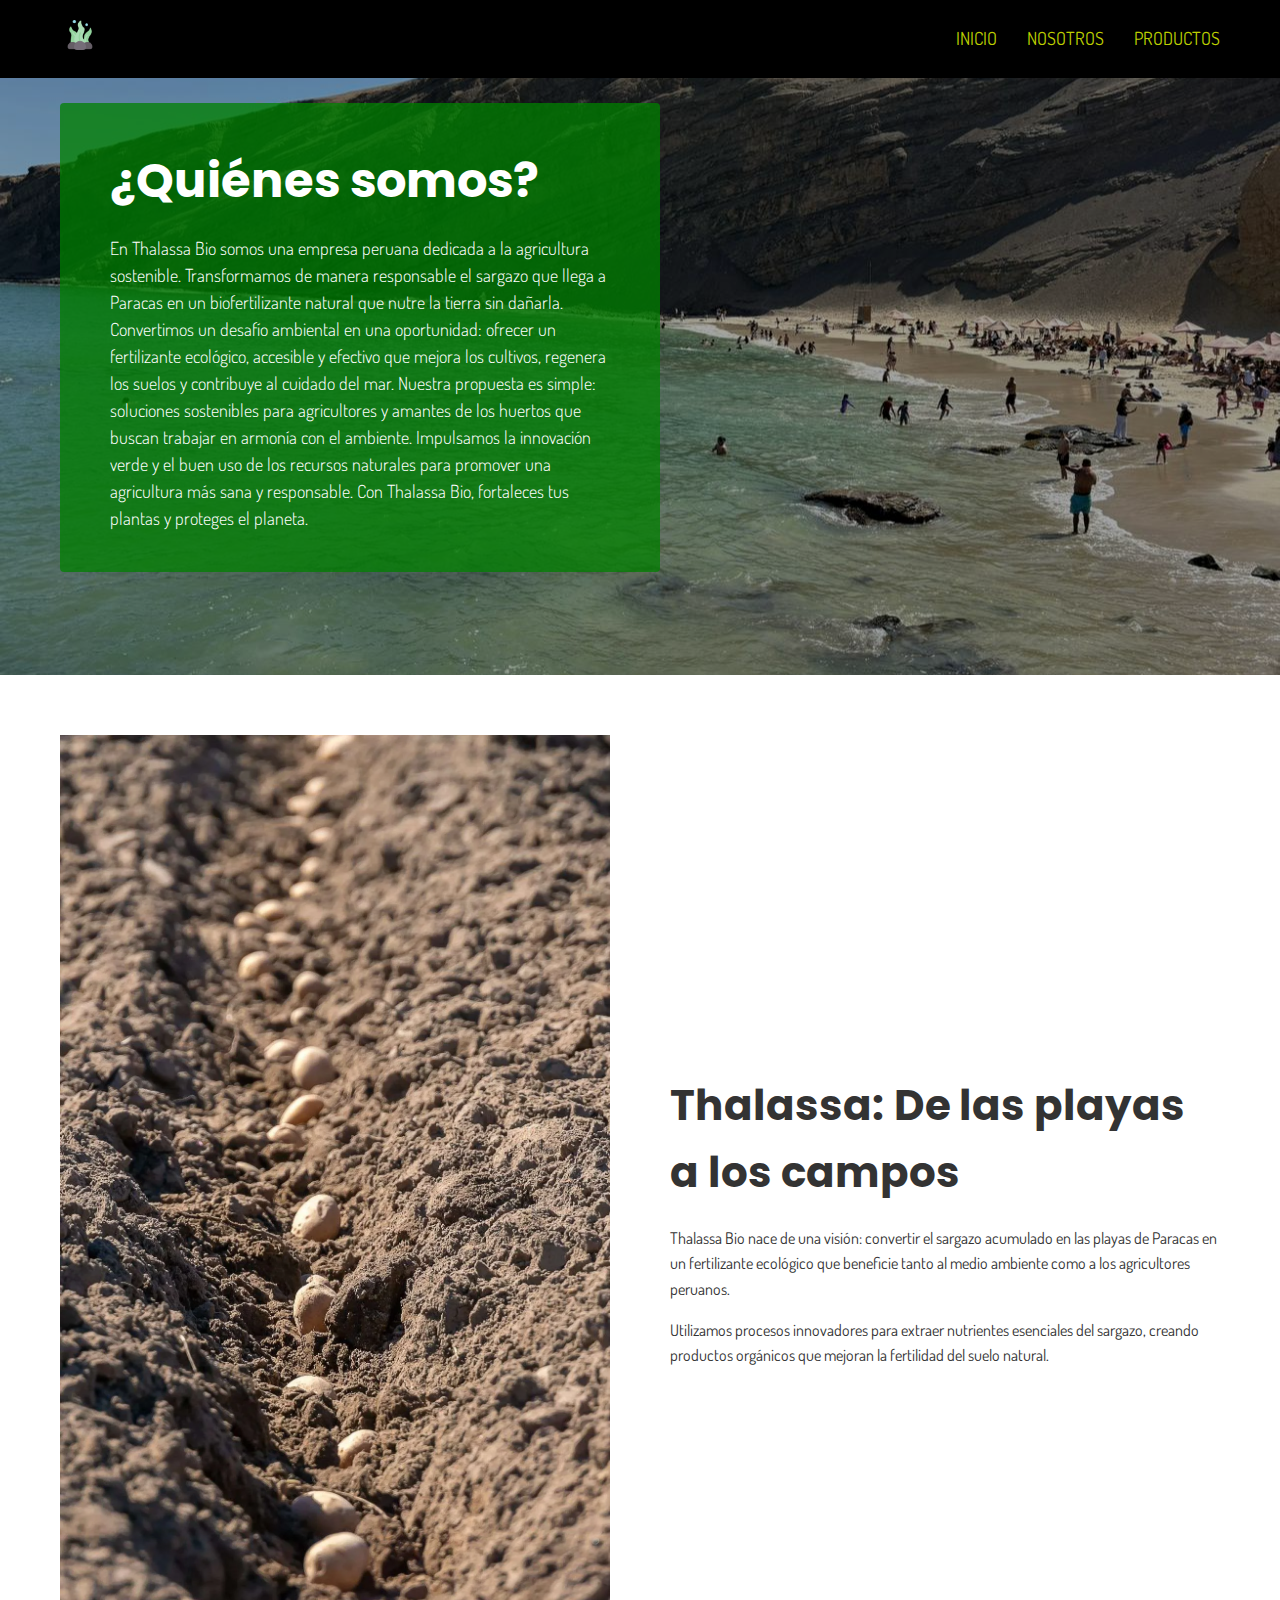
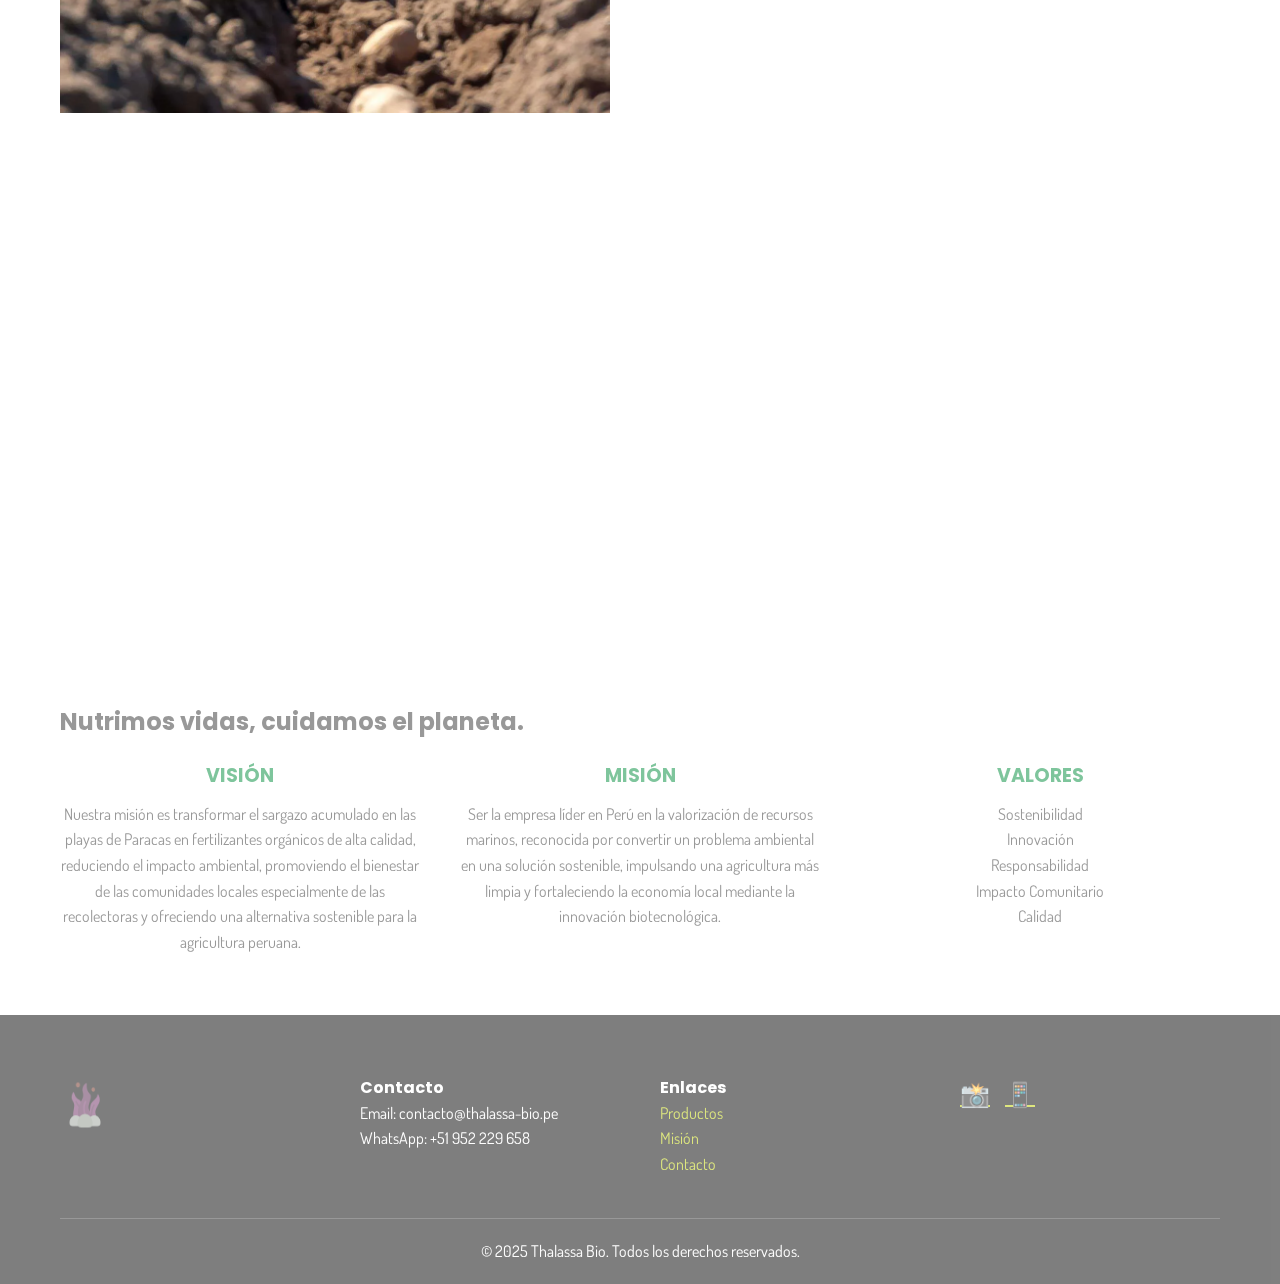
<file: pages/nosotros.html>
<!DOCTYPE html>
<html lang="es">
  <head>
    <meta charset="UTF-8" />
    <meta name="viewport" content="width=device-width, initial-scale=1.0" />
    <title>Nosotros - Thalassa Bio</title>
    <link rel="preconnect" href="https://fonts.gstatic.com" crossorigin />
    <link
      href="https://fonts.googleapis.com/css2?family=Poppins:ital,wght@0,100;0,200;0,300;0,400;0,500;0,600;0,700;0,800;0,900;1,100;1,200;1,300;1,400;1,500;1,600;1,700;1,800;1,900&family=Dosis:wght@200;300;400;500;600;700;800&display=swap"
      rel="stylesheet"
    />
    <link rel="stylesheet" href="../styles.css" />
  </head>
  <body>
    <!-- Header -->
    <header id="main-header" class="main-header">
      <div class="container">
        <div class="logo">
          <a href="../index.html">
            <img src="../assets/images/logo-thalassa.webp" alt="Thalassa Bio" />
          </a>
        </div>
        <nav>
          <ul class="nav-menu">
            <li><a href="../index.html#inicio">Inicio</a></li>
            <li><a href="#" class="active">Nosotros</a></li>
            <li><a href="../index.html#productos">Productos</a></li>
          </ul>
        </nav>
      </div>
    </header>

    <main>
      <!-- <div class="et_pb_section et_pb_section_0 et_pb_with_background et_section_regular section_has_divider et_pb_bottom_divider">
            <div class="container">
                <h1>¿Quiénes somos?</h1>
                <p><span>A través de la innovación sostenible, transformamos un problema ambiental en solución agrícola. En Thalassa Bio nos comprometemos con la nutrición balanceada para el desarrollo del campo peruano.</span></p>
            </div>
        </div> -->

      <section class="about-hero">
        <div class="about-hero-overlay">
          <div class="about-hero-box">
            <h1>¿Quiénes somos?</h1>
            <p>
              En Thalassa Bio somos una empresa peruana dedicada a la
              agricultura sostenible. Transformamos de manera responsable el
              sargazo que llega a Paracas en un biofertilizante natural que
              nutre la tierra sin dañarla. Convertimos un desafío ambiental en
              una oportunidad: ofrecer un fertilizante ecológico, accesible y
              efectivo que mejora los cultivos, regenera los suelos y contribuye
              al cuidado del mar. Nuestra propuesta es simple: soluciones
              sostenibles para agricultores y amantes de los huertos que buscan
              trabajar en armonía con el ambiente. Impulsamos la innovación
              verde y el buen uso de los recursos naturales para promover una
              agricultura más sana y responsable. Con Thalassa Bio, fortaleces
              tus plantas y proteges el planeta.
            </p>
          </div>
        </div>
      </section>

      <div class="et_pb_section et_pb_section_1 et_section_regular">
        <div class="container">
          <div class="about-two-column-grid">
            <div class="about-image">
              <img
                src="../assets/images/Papas-Equiilibra.webp"
                alt="Campos peruanos"
                style="width: 100%; max-width: 100%; height: auto"
              />
            </div>
            <div class="about-text-content">
              <h2>Thalassa: De las playas a los campos</h2>
              <p>
                Thalassa Bio nace de una visión: convertir el sargazo acumulado
                en las playas de Paracas en un fertilizante ecológico que
                beneficie tanto al medio ambiente como a los agricultores
                peruanos.
              </p>
              <p>
                Utilizamos procesos innovadores para extraer nutrientes
                esenciales del sargazo, creando productos orgánicos que mejoran
                la fertilidad del suelo natural.
              </p>
            </div>
          </div>
        </div>
      </div>

      <!-- <div class="et_pb_section et_pb_section_2 et_section_regular">
        <div class="container">
          <iframe
            width="560"
            height="315"
            src="https://youtu.be/TlI4Lf3FatM"
            title="Video institucional"
            frameborder="0"
            allow="accelerometer; autoplay; clipboard-write; encrypted-media; gyroscope; picture-in-picture; web-share"
            allowfullscreen
          ></iframe>
        </div>
      </div> -->

      <div class="et_pb_section et_pb_section_2 et_section_regular">
        <div class="container">
          <iframe
          width="560"
          height="315"
          src="https://www.youtube.com/embed/TlI4Lf3FatM"
          title="Video institucional"
          frameborder="0"
          allow="accelerometer; autoplay; clipboard-write; encrypted-media; gyroscope; picture-in-picture; web-share"
          allowfullscreen
            ></iframe>
        </div>
      </div>


      <div
        class="et_pb_section et_pb_section_3 et_pb_with_background et_section_regular"
      >
        <div class="container">
          <h2>Nutrimos vidas, cuidamos el planeta.</h2>
        </div>
        <div class="container">
          <div class="three-column-blurbs">
            <div class="blurb-item">
              <h4>VISIÓN</h4>
              <p>
                Nuestra misión es transformar el sargazo acumulado en las playas
                de Paracas en fertilizantes orgánicos de alta calidad,
                reduciendo el impacto ambiental, promoviendo el bienestar de las
                comunidades locales especialmente de las recolectoras y
                ofreciendo una alternativa sostenible para la agricultura
                peruana.
              </p>
            </div>
            <div class="blurb-item">
              <h4>MISIÓN</h4>
              <p>
                Ser la empresa líder en Perú en la valorización de recursos
                marinos, reconocida por convertir un problema ambiental en una
                solución sostenible, impulsando una agricultura más limpia y
                fortaleciendo la economía local mediante la innovación
                biotecnológica.
              </p>
            </div>
            <div class="blurb-item">
              <h4>VALORES</h4>
              <p>
                Sostenibilidad<br />Innovación<br />Responsabilidad<br />Impacto
                Comunitario<br />Calidad
              </p>
            </div>
          </div>
        </div>
      </div>
    </main>

    <!-- Footer -->
    <footer class="main-footer et_pb_section">
      <div class="container">
        <div class="footer-content">
          <div class="footer-logo">
            <img
              src="../assets/images/logo-thalassa.webp"
              alt="Thalassa Bio"
              width="50"
              height="60"
            />
          </div>
          <div class="footer-contact">
            <h4>Contacto</h4>
            <p>Email: contacto@thalassa-bio.pe</p>
            <p>WhatsApp: +51 952 229 658</p>
          </div>
          <div class="footer-links">
            <h4>Enlaces</h4>
            <ul>
              <li><a href="../index.html#productos">Productos</a></li>
              <li><a href="#mision">Misión</a></li>
              <li><a href="../index.html#contacto">Contacto</a></li>
            </ul>
          </div>
          <div class="footer-social">
            <!-- <a href="https://facebook.com/thalassa-bio" target="_blank">💙</a> -->
            <a href="https://www.instagram.com/thalassa_bio?igsh=ejJvaGFtejN2dmUw" target="_blank">📸</a>
            <a href="https://wa.me/51952229658" target="_blank">📱</a>
          </div>
        </div>
        <div class="footer-bottom">
          <p>&copy; 2025 Thalassa Bio. Todos los derechos reservados.</p>
        </div>
      </div>
    </footer>

    <script src="../js/scripts.js"></script>
  </body>
</html>
</file>
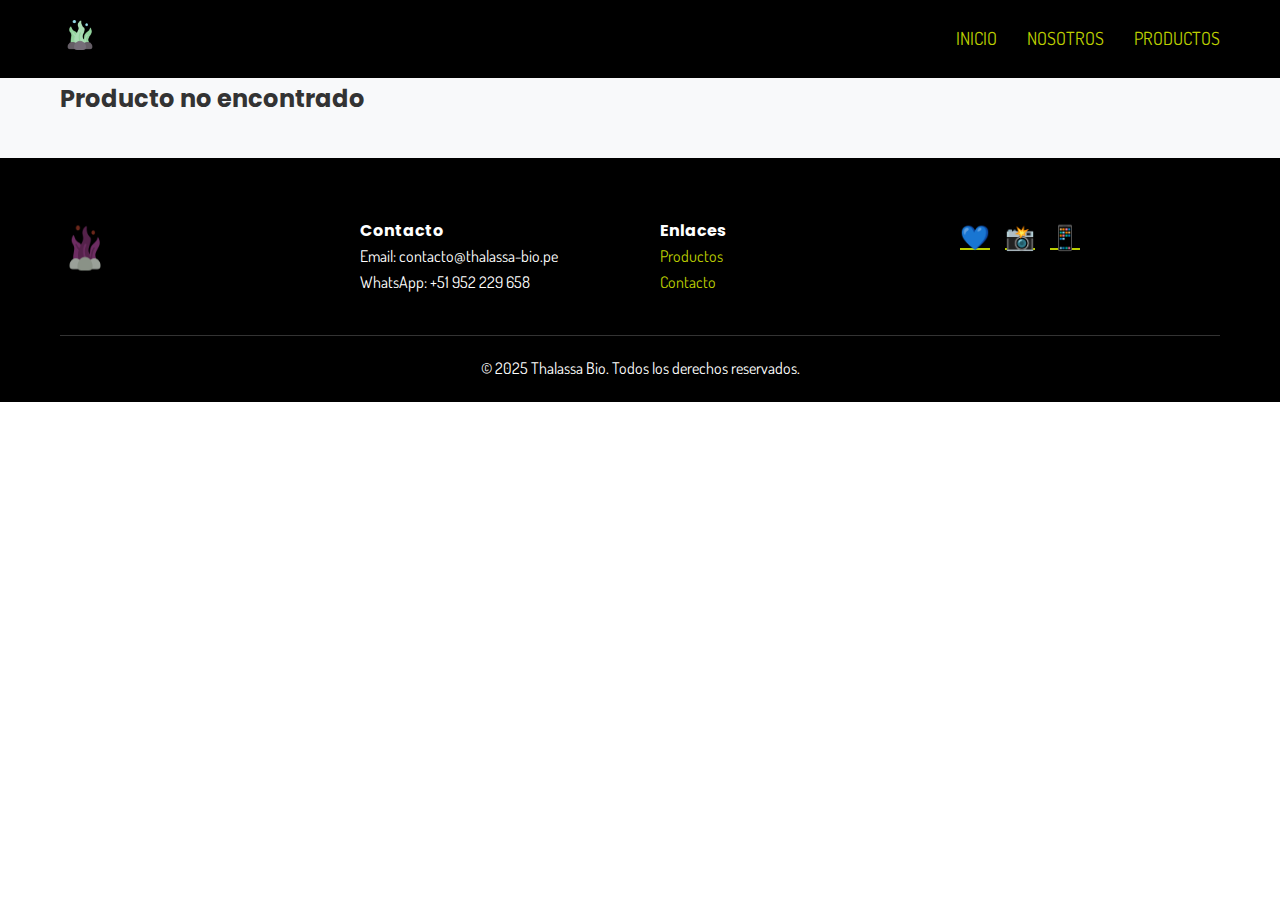
<file: pages/producto.html>
<!DOCTYPE html>
<html lang="es">
<head>
    <meta charset="UTF-8">
    <meta name="viewport" content="width=device-width, initial-scale=1.0">
    <title>Producto - Thalassa Bio</title>
    <link rel="preconnect" href="https://fonts.gstatic.com" crossorigin>
    <link href="https://fonts.googleapis.com/css2?family=Poppins:ital,wght@0,100;0,200;0,300;0,400;0,500;0,600;0,700;0,800;0,900;1,100;1,200;1,300;1,400;1,500;1,600;1,700;1,800;1,900&family=Dosis:wght@200;300;400;500;600;700;800&display=swap" rel="stylesheet">
    <link rel="stylesheet" href="../styles.css">
</head>
<body>
    <!-- Header -->
    <header id="main-header" class="main-header">
        <div class="container">
            <div class="logo">
                <a href="../index.html">
                    <img src="../assets/images/logo-thalassa.webp" alt="Thalassa Bio">
                </a>
            </div>
            <nav>
                <ul class="nav-menu">
                    <li><a href="../index.html">Inicio</a></li>
                    <li><a href="./nosotros.html">Nosotros</a></li>
                    <li><a href="#productos">Productos</a></li>
                </ul>
            </nav>
        </div>
    </header>

    <main>
        <section class="product-detail-section et_pb_section">
            <div class="container" id="product-detail">
                <p>Cargando producto...</p>
            </div>
        </section>
    </main>

    <!-- Footer -->
    <footer class="main-footer et_pb_section">
        <div class="container">
            <div class="footer-content">
                <div class="footer-logo">
                    <img src="../assets/images/logo-thalassa.webp" alt="Thalassa Bio" width="50" height="60">
                </div>
                <div class="footer-contact">
                    <h4>Contacto</h4>
                    <p>Email: contacto@thalassa-bio.pe</p>
                    <p>WhatsApp: +51 952 229 658</p>
                </div>
                <div class="footer-links">
                    <h4>Enlaces</h4>
                    <ul>
                        <li><a href="#productos">Productos</a></li>
                        <li><a href="#contacto">Contacto</a></li>
                    </ul>
                </div>
                <div class="footer-social">
                    <a href="https://facebook.com/thalassa-bio" target="_blank">💙</a>
                    <a href="https://instagram.com/thalassa-bio" target="_blank">📸</a>
                    <a href="https://wa.me/51952229658" target="_blank">📱</a>
                </div>
            </div>
            <div class="footer-bottom">
                <p>&copy; 2025 Thalassa Bio. Todos los derechos reservados.</p>
            </div>
        </div>
    </footer>

    <script>
        // Product detail loading
        document.addEventListener('DOMContentLoaded', async function() {
            const urlParams = new URLSearchParams(window.location.search);
            const productId = parseInt(urlParams.get('id'));

            if (!productId && productId !== 0) {
                document.getElementById('product-detail').innerHTML = '<h2>Producto no encontrado</h2>';
                return;
            }

            try {
                const response = await fetch('../data/products.json');
                const products = await response.json();
                const product = products[productId];

                if (product) {
                    document.getElementById('product-detail').innerHTML = `
                        <div class="product-detail-wrapper">
                            <div class="product-image">
                                <img src=".${product.imagen}" alt="${product.nombre}" onerror="this.src='https://via.placeholder.com/500x400?text=Producto'">
                            </div>
                            <div class="product-info">
                                <h1>${product.nombre}</h1>
                                <p class="product-price">${product.precio}</p>
                                <div class="product-description">
                                    <h3>Descripción</h3>
                                    <p>${product.descripcion}</p>
                                </div>
                                <div class="product-benefits">
                                    <h3>Beneficios</h3>
                                    <ul>
                                        <li>100% orgánico</li>
                                        <li>Sostenible con el medio ambiente</li>
                                        <li>Mejora la calidad del suelo</li>
                                        <li>Incrementa la producción agrícola</li>
                                    </ul>
                                </div>
                                <div class="product-actions">
                                    <a href="https://wa.me/51952229658?text=Hola, vi el producto ${product.nombre} en el sitio web y me gustaría más información." class="btn btn-primary" target="_blank">Comprar por WhatsApp</a>
                                    <a href="../index.html" class="btn btn-secondary">Ver todos los productos</a>
                                </div>
                            </div>
                        </div>
                    `;
                } else {
                    document.getElementById('product-detail').innerHTML = '<h2>Producto no encontrado</h2>';
                }
            } catch (error) {
                console.error('Error loading product:', error);
                document.getElementById('product-detail').innerHTML = '<h2>Error al cargar el producto</h2>';
            }
        });
    </script>
</body>
</html>
</file>
<file: styles.css>
/* CSS Reset */
* {
    margin: 0;
    padding: 0;
    box-sizing: border-box;
}

body {
    font-family: 'Dosis', sans-serif;
    line-height: 1.6;
    color: #333;
    background-color: #fff;
}


h1, h2, h3, h4, h5, h6 {
    font-family: 'Poppins', sans-serif;
}

.container {
    max-width: 1200px;
    margin: 0 auto;
    padding: 0 20px;
}

/* Header Styles */
.main-header {
    background-color: #000;
    position: fixed;
    width: 100%;
    z-index: 1000;
    top: 0;
}

.main-header .container {
    display: flex;
    justify-content: space-between;
    align-items: center;
    padding: 15px 20px;
}

.logo img {
    height: 40px;
}

.nav-menu {
    list-style: none;
    display: flex;
    gap: 30px;
}

.nav-menu a {
    color: #bccf00;
    text-decoration: none;
    text-transform: uppercase;
    font-weight: normal;
    font-size: 18px;
}

/* Hero Section */
.hero-section {
    position: relative;
    height: 100vh;
    overflow: hidden;
}

.hero-bg-video {
    position: absolute;
    top: 0;
    left: 0;
    width: 100%;
    height: 100%;
    z-index: -1;
}

.hero-bg-video video {
    width: 100%;
    height: 100%;
    object-fit: cover;
}

.hero-overlay {
    background: rgba(0, 0, 0, 0.5);
    height: 100%;
    display: flex;
    align-items: center;
    justify-content: center;
    text-align: center;
}

.hero-content {
    color: white;
}

.hero-logo {
    max-width: 300px;
    margin-bottom: 20px;
}

.hero-title {
    font-size: 48px;
    margin-bottom: 20px;
    font-weight: bold;
}

.hero-subtitle {
    font-size: 24px;
    margin-bottom: 30px;
}

.hero-buttons {
    display: flex;
    gap: 20px;
    justify-content: center;
}

/* Buttons */
.btn {
    display: inline-block;
    padding: 15px 30px;
    text-decoration: none;
    border-radius: 4px;
    transition: all 0.3s ease;
    font-weight: bold;
    text-transform: uppercase;
}

.btn-primary {
    background-color: #A0D8EF;
    color: white;
}

.btn-primary:hover {
    background-color: #7BBED5;
}

.btn-secondary {
    background-color: transparent;
    color: white;
    border: 2px solid white;
}

.btn-secondary:hover {
    background-color: white;
    color: #008c3c;
}

.btn-small {
    padding: 10px 20px;
    font-size: 14px;
}

/* Sections */
.et_pb_section {
    padding: 60px 0;
}

.et_pb_fullwidth_section {
    padding: 0;
}

/* Products Section */
.products-section {
    background-color: #f8f9fa;
}

.section-title {
    text-align: center;
    font-size: 32px;
    margin-bottom: 40px;
    color: #008c3c;
}

.products-grid {
    display: grid;
    grid-template-columns: repeat(auto-fit, minmax(300px, 1fr));
    gap: 30px;
}

.product-item {
    background: white;
    border-radius: 8px;
    overflow: hidden;
    box-shadow: 0 4px 6px rgba(0,0,0,0.1);
    text-align: center;
    transition: transform 0.3s ease;
}

.product-item:hover {
    transform: translateY(-5px);
}

.product-img {
    width: 100%;
    height: 200px;
    object-fit: cover;
}

.product-item h3 {
    margin: 20px 15px;
    font-size: 18px;
}

.product-item .btn {
    margin-bottom: 20px;
}

/* Blog Slider */
.blog-slider {
    background-color: #000;
    color: white;
}

.slider-item {
    text-align: center;
    padding: 100px 20px;
}

/* Video Section */
.video-wrapper {
    text-align: center;
    margin: 40px 0;
}

.video-wrapper iframe {
    max-width: 100%;
    height: auto;
}

/* About Section */
.about-section {
    background-color: #e8f5e8;
}

.about-grid {
    display: grid;
    grid-template-columns: repeat(auto-fit, minmax(250px, 1fr));
    gap: 40px;
}

.about-item {
    text-align: center;
}

.icon {
    font-size: 48px;
    margin-bottom: 20px;
}

.about-item h4 {
    margin-bottom: 15px;
    font-size: 20px;
}

.about-item p {
    font-size: 16px;
}

/* Contact Section */
.contact-section {
    background-color: #f8f9fa;
}

.contact-wrapper {
    display: grid;
    grid-template-columns: 1fr 1fr;
    gap: 60px;
}

.contact-info h2 {
    margin-bottom: 20px;
}

.contact-form {
    display: flex;
    flex-direction: column;
    gap: 15px;
}

.contact-form input,
.contact-form textarea {
    padding: 12px;
    border: 1px solid #ddd;
    border-radius: 4px;
    font-family: 'Dosis', sans-serif;
}

.contact-form button {
    align-self: flex-start;
    margin-top: 10px;
}

/* Footer */
.main-footer {
    background-color: #000;
    color: white;
    padding: 60px 0 20px;
}

.footer-content {
    display: grid;
    grid-template-columns: repeat(auto-fit, minmax(200px, 1fr));
    gap: 40px;
    margin-bottom: 40px;
}

.footer-logo img {
    filter: invert(1);
}

.footer-links ul {
    list-style: none;
}

.footer-links a {
    color: #bccf00;
    text-decoration: none;
}

.footer-social {
    display: flex;
    gap: 15px;
}

.footer-social a {
    font-size: 24px;
    color: #bccf00;
}

.footer-bottom {
    text-align: center;
    border-top: 1px solid #333;
    padding-top: 20px;
}

/* Product Detail Page */
.product-detail-section {
    padding: 80px 0 40px;
    background-color: #f8f9fa;
}

.product-detail-wrapper {
    display: grid;
    grid-template-columns: 1fr 1fr;
    gap: 60px;
    align-items: start;
}

.product-image img {
    width: 100%;
    border-radius: 8px;
    box-shadow: 0 4px 8px rgba(0,0,0,0.1);
}

.product-info h1 {
    margin-bottom: 20px;
    font-size: 2.5em;
}

.product-price {
    font-size: 2em;
    font-weight: bold;
    color: var(--primary-color);
    margin-bottom: 30px;
}

.product-description, .product-benefits {
    margin-bottom: 30px;
}

.product-benefits ul {
    list-style: none;
    padding: 0;
}

.product-benefits li {
    padding: 8px 0;
    border-bottom: 1px solid #eee;
}

.product-actions {
    display: flex;
    gap: 20px;
    margin-top: 40px;
}

/* About Sections */
.about-section {
    background-color: #f8f9fa;
}

.about-content {
    display: grid;
    grid-template-columns: 1fr 1fr;
    gap: 40px;
    align-items: center;
}

.values-grid {
    display: grid;
    grid-template-columns: repeat(auto-fit, minmax(250px, 1fr));
    gap: 40px;
}

.values-grid .icon {
    font-size: 64px;
    margin-bottom: 30px;
}

.timeline {
    max-width: 600px;
    margin: 0 auto;
}

.timeline-item {
    margin-bottom: 40px;
    border-left: 4px solid #A0D8EF;
    padding-left: 20px;
}

.timeline-item h4 {
    margin-bottom: 10px;
    color: #A0D8EF;
}

/* About Page Styles */
.about-two-column-grid {
    display: grid;
    grid-template-columns: 1fr 1fr;
    gap: 60px;
    align-items: center;
}

.about-text-content h2 {
    margin-bottom: 20px;
    font-size: 42px;
}

.about-text-content p {
    margin-bottom: 15px;
    font-size: 16px;
}

.three-column-blurbs {
    display: grid;
    grid-template-columns: repeat(3, 1fr);
    gap: 40px;
    margin-top: 20px;
}

.blurb-item {
    text-align: center;
}

.blurb-item h4 {
    margin-bottom: 10px;
    font-size: 19px;
    font-weight: bold;
    color: #008c3c;
}

.blurb-item p {
    font-size: 16px;
}

/* Section Dividers */
.section_has_divider {
    position: relative;
}

.et_pb_bottom_divider {
    border-bottom: 3px solid #000000;
}

/* Additional spacing */
.et_pb_section_1, .et_pb_section_0, .et_pb_section_3 {
    padding: 60px 0;
}

.et_pb_section_2 {
    text-align: center;
    padding: 60px 0;
}

/* Logo styles */
.logo img {
    max-height: 50px;
    width: auto;
}

/* Responsive */
@media (max-width: 768px) {
    .hero-title {
        font-size: 32px;
    }
    .hero-subtitle {
        font-size: 20px;
    }
    .hero-buttons {
        flex-direction: column;
        align-items: center;
    }
    .nav-menu {
        display: none; /* Mobile nav would need JS */
    }
    .contact-wrapper {
        grid-template-columns: 1fr;
        gap: 30px;
    }
    .products-grid {
        grid-template-columns: 1fr;
    }
    .product-detail-wrapper {
        grid-template-columns: 1fr;
    }
    .about-two-column-grid {
        grid-template-columns: 1fr;
        gap: 30px;
    }
    .three-column-blurbs {
        grid-template-columns: 1fr;
    }
    .product-actions {
        flex-direction: column;
    }
}

/* --- About Hero (Estilo Equilibra) --- */

.about-hero {
    position: relative;
    width: 100%;
    height: 75vh; /* similar al de Equilibra */
    background-image: url("assets/images/playa.jpeg"); /* usa tu propia imagen */
    background-size: cover;
    background-position: center;
    background-repeat: no-repeat;
    display: flex;
    align-items: center;
}

.about-hero-overlay {
    width: 100%;
    height: 100%;
    background: rgba(0,0,0,0.35); /* ligera sombra para resaltar texto */
    display: flex;
    align-items: center;
}

.about-hero-box {
    max-width: 600px;
    background: rgba(0, 128, 0, 0.75); /* verde con transparencia estilo Equilibra */
    color: #ffffff;
    padding: 40px 50px;
    margin-left: 60px;
    border-radius: 4px;
}

.about-hero-box h1 {
    font-size: 48px;
    font-weight: 700;
    margin-bottom: 15px;
}

.about-hero-box p {
    font-size: 18px;
    line-height: 1.5;
    font-weight: 300;
}

/* Responsive */
@media(max-width: 768px) {
    .about-hero {
        height: 60vh;
    }
    .about-hero-box {
        margin: 20px;
        padding: 25px;
    }
    .about-hero-box h1 {
        font-size: 32px;
    }
    .about-hero-box p {
        font-size: 16px;
    }
}
</file>
